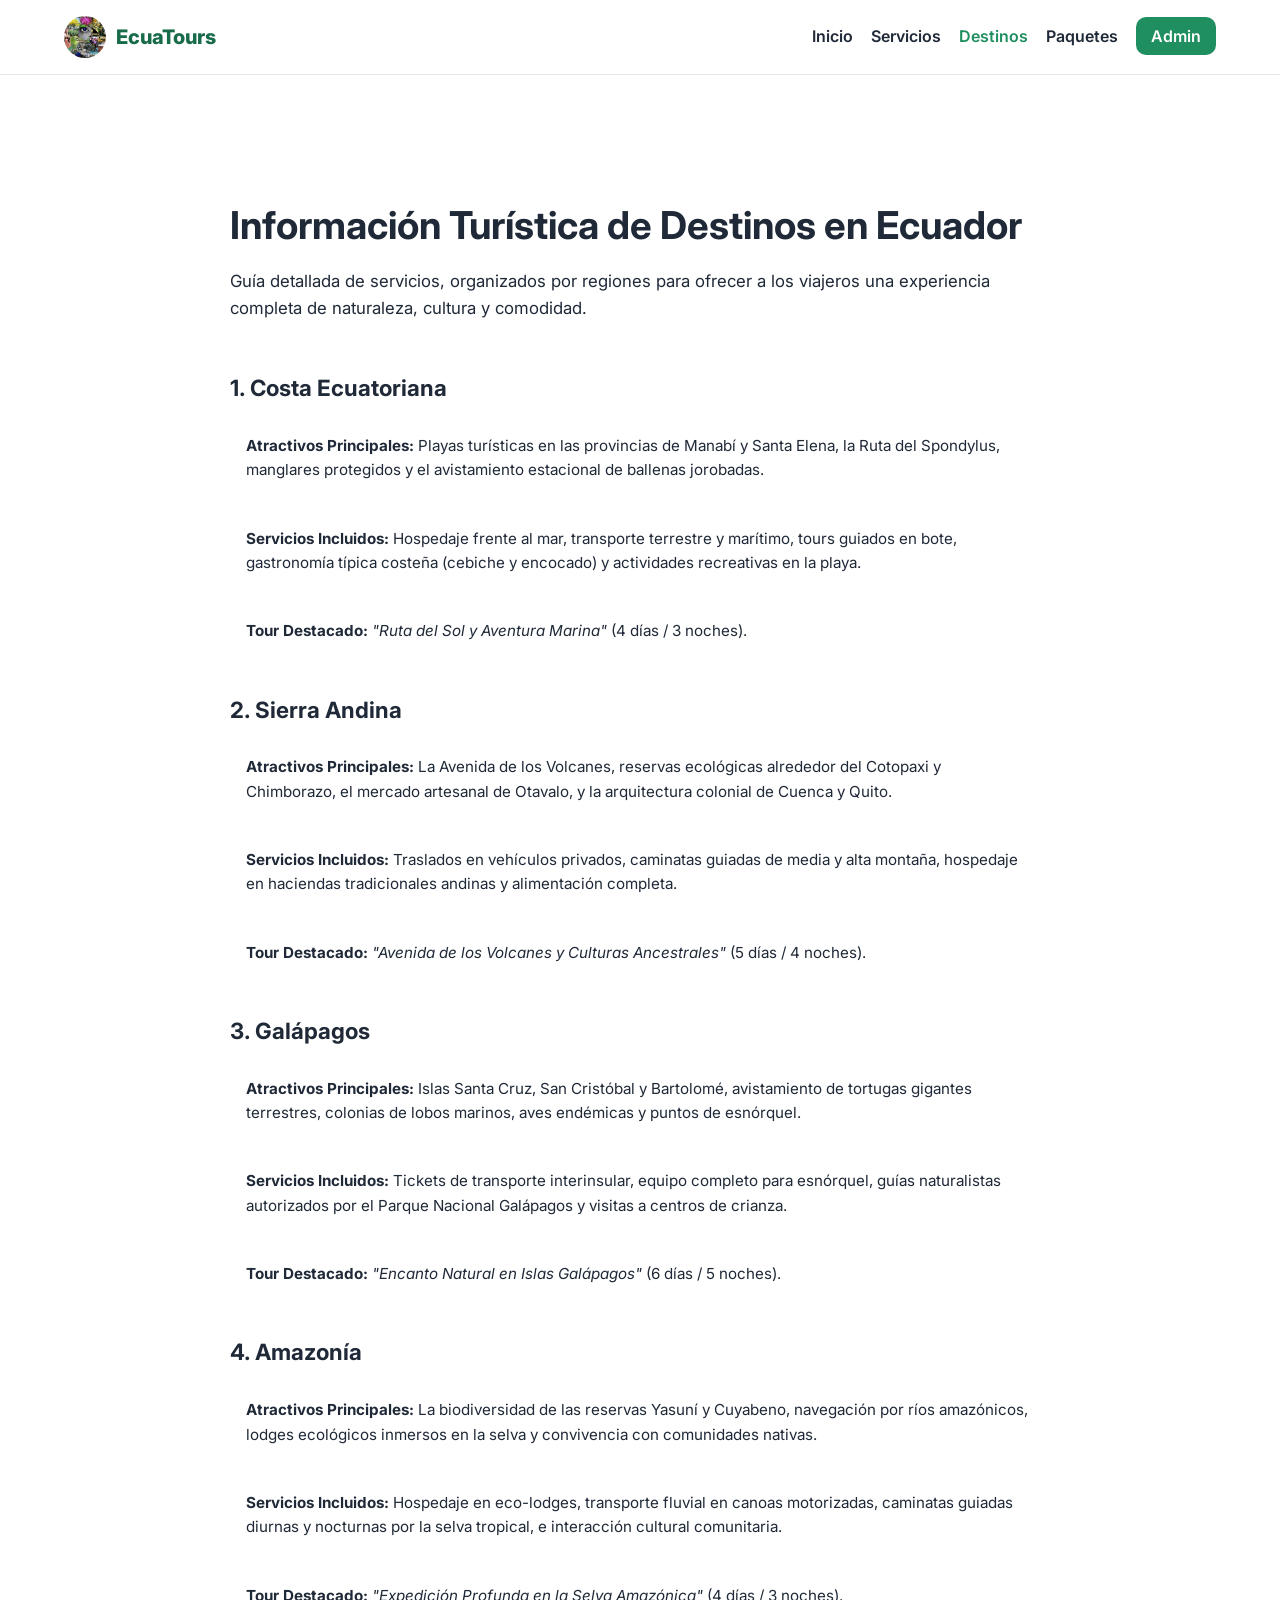
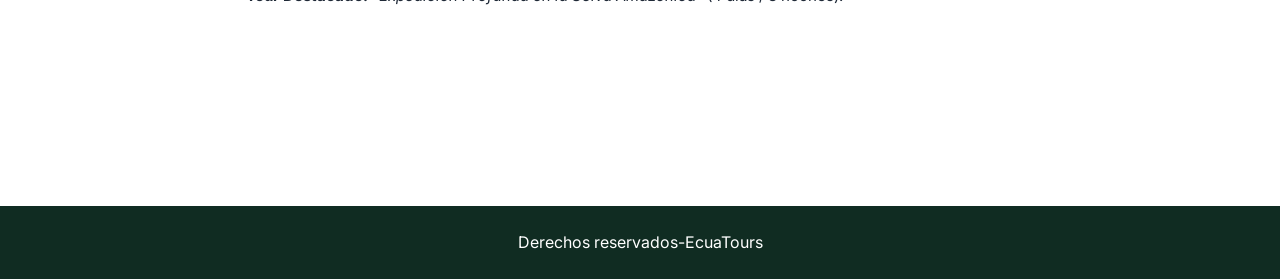
<file: informacion-destinos.html>
<!DOCTYPE html>
<html lang="es">
<head>
  <meta charset="UTF-8">
  <meta name="viewport" content="width=device-width, initial-scale=1.0">
  <title>Información de Destinos | EcuaTours</title>
  <link rel="preconnect" href="https://fonts.googleapis.com">
  <link rel="preconnect" href="https://fonts.gstatic.com" crossorigin>
  <link href="https://fonts.googleapis.com/css2?family=Inter:wght@400;500;600;700;800&display=swap" rel="stylesheet">
  <link rel="stylesheet" href="estilos.css">
  <style>
    .info-container {
      background: var(--paper);
      border: 1px solid var(--line);
      border-radius: 8px;
      box-shadow: var(--shadow);
      margin: 0 auto;
      max-width: 900px;
      padding: 2.5rem;
    }

    .info-container h1 {
      color: var(--ink);
      font-size: clamp(1.8rem, 4vw, 2.4rem);
      margin-bottom: 0.75rem;
    }

    .info-container .intro {
      border-bottom: 2px solid var(--line);
      color: var(--muted);
      font-size: 1.05rem;
      margin-bottom: 2rem;
      padding-bottom: 1rem;
    }

    .info-container h2 {
      color: var(--brand-dark);
      font-size: 1.4rem;
      margin-bottom: 0.75rem;
      margin-top: 2rem;
    }

    .info-container ul {
      list-style-type: none;
      padding-left: 0;
    }

    .info-container li {
      background-color: var(--soft);
      border-left: 4px solid var(--brand);
      border-radius: 8px;
      font-size: 0.95rem;
      margin-bottom: 0.75rem;
      padding: 1rem;
    }

    .info-container li strong {
      color: var(--ink);
    }
  </style>
</head>
<body>
  <header class="site-header">
    <nav class="navbar" aria-label="Navegación principal">
      <a class="brand" href="index.html" aria-label="Ir al inicio">
        <img class="brand-mark" src="biodiversidad.jpg" alt="Logo EcuaTours">
        <span>EcuaTours</span>
      </a>

      <button class="menu-toggle" type="button" aria-label="Abrir menú" aria-expanded="false">
        <span></span>
        <span></span>
      </button>

      <ul class="nav-links">
        <li><a href="index.html#inicio" class="nav-link">Inicio</a></li>
        <li><a href="index.html#servicios" class="nav-link">Servicios</a></li>
        <li><a href="informacion-destinos.html" class="nav-link active">Destinos</a></li>
        <li><a href="index.html#paquetes" class="nav-link">Paquetes</a></li>
        <li><a href="admin.html" class="nav-link nav-cta">Admin</a></li>
      </ul>
    </nav>
  </header>

  <main>
    <section class="section">
      <div class="info-container">
        <h1>Información Turística de Destinos en Ecuador</h1>
        <p class="intro">Guía detallada de servicios, organizados por regiones para ofrecer a los viajeros una experiencia completa de naturaleza, cultura y comodidad.</p>

        <h2>1. Costa Ecuatoriana</h2>
        <ul>
          <li><strong>Atractivos Principales:</strong> Playas turísticas en las provincias de Manabí y Santa Elena, la Ruta del Spondylus, manglares protegidos y el avistamiento estacional de ballenas jorobadas.</li>
          <li><strong>Servicios Incluidos:</strong> Hospedaje frente al mar, transporte terrestre y marítimo, tours guiados en bote, gastronomía típica costeña (cebiche y encocado) y actividades recreativas en la playa.</li>
          <li><strong>Tour Destacado:</strong> <em>"Ruta del Sol y Aventura Marina"</em> (4 días / 3 noches).</li>
        </ul>

        <h2>2. Sierra Andina</h2>
        <ul>
          <li><strong>Atractivos Principales:</strong> La Avenida de los Volcanes, reservas ecológicas alrededor del Cotopaxi y Chimborazo, el mercado artesanal de Otavalo, y la arquitectura colonial de Cuenca y Quito.</li>
          <li><strong>Servicios Incluidos:</strong> Traslados en vehículos privados, caminatas guiadas de media y alta montaña, hospedaje en haciendas tradicionales andinas y alimentación completa.</li>
          <li><strong>Tour Destacado:</strong> <em>"Avenida de los Volcanes y Culturas Ancestrales"</em> (5 días / 4 noches).</li>
        </ul>

        <h2>3. Galápagos</h2>
        <ul>
          <li><strong>Atractivos Principales:</strong> Islas Santa Cruz, San Cristóbal y Bartolomé, avistamiento de tortugas gigantes terrestres, colonias de lobos marinos, aves endémicas y puntos de esnórquel.</li>
          <li><strong>Servicios Incluidos:</strong> Tickets de transporte interinsular, equipo completo para esnórquel, guías naturalistas autorizados por el Parque Nacional Galápagos y visitas a centros de crianza.</li>
          <li><strong>Tour Destacado:</strong> <em>"Encanto Natural en Islas Galápagos"</em> (6 días / 5 noches).</li>
        </ul>

        <h2>4. Amazonía</h2>
        <ul>
          <li><strong>Atractivos Principales:</strong> La biodiversidad de las reservas Yasuní y Cuyabeno, navegación por ríos amazónicos, lodges ecológicos inmersos en la selva y convivencia con comunidades nativas.</li>
          <li><strong>Servicios Incluidos:</strong> Hospedaje en eco-lodges, transporte fluvial en canoas motorizadas, caminatas guiadas diurnas y nocturnas por la selva tropical, e interacción cultural comunitaria.</li>
          <li><strong>Tour Destacado:</strong> <em>"Expedición Profunda en la Selva Amazónica"</em> (4 días / 3 noches).</li>
        </ul>
      </div>
    </section>
  </main>

  <footer class="site-footer">
    <p>Derechos reservados-EcuaTours</p>
  </footer>

  <script>
    const menuButton = document.querySelector(".menu-toggle");
    const navLinks = document.querySelector(".nav-links");

    menuButton.addEventListener("click", () => {
      const isOpen = navLinks.classList.toggle("open");
      menuButton.setAttribute("aria-expanded", isOpen ? "true" : "false");
    });
  </script>
</body>
</html>
</file>
<file: estilos.css>
* {
  margin: 0;
  padding: 0;
  box-sizing: border-box;
}

:root {
  --verde: #1f8f5f;
  --verde-oscuro: #176b49;
  --verde-claro: #eaf7f0;
  --texto: #1f2937;
  --gris: #6b7280;
  --gris-claro: #f4f6f8;
  --blanco: #fff;
  --borde: #e5e7eb;
  --rojo: #c0392b;
  --whatsapp: #25d366;
}

html {
  scroll-behavior: smooth;
}

body {
  font-family: "Inter", sans-serif;
  color: var(--texto);
  background: var(--blanco);
  line-height: 1.6;
}

a {
  color: inherit;
  text-decoration: none;
}

button,
input,
select {
  font: inherit;
}

button {
  cursor: pointer;
}

img {
  display: block;
  max-width: 100%;
}

.hidden {
  display: none !important;
}


/* ================= HEADER ================= */

.site-header {
  position: sticky;
  top: 0;
  z-index: 100;
  background: rgba(255,255,255,.96);
  border-bottom: 1px solid var(--borde);
}

.navbar {
  max-width: 1200px;
  margin: auto;
  padding: 16px 24px;
  display: flex;
  align-items: center;
  justify-content: space-between;
  gap: 20px;
}

.brand {
  display: flex;
  align-items: center;
  gap: 10px;
  color: var(--verde-oscuro);
  font-size: 20px;
  font-weight: 800;
}

.brand-mark {
  width: 42px;
  height: 42px;
  border-radius: 50%;
  object-fit: cover;
}

.nav-links {
  display: flex;
  align-items: center;
  gap: 18px;
  list-style: none;
}

.nav-link {
  font-weight: 600;
}

.nav-link:hover,
.nav-link.active {
  color: var(--verde);
}

.nav-cta {
  padding: 9px 15px;
  border-radius: 10px;
  background: var(--verde);
  color: white;
}

.cart-link {
  display: flex;
  align-items: center;
  gap: 6px;
}

.cart-count {
  min-width: 22px;
  height: 22px;
  padding: 0 6px;
  display: inline-flex;
  align-items: center;
  justify-content: center;
  background: var(--verde);
  color: white;
  border-radius: 50px;
  font-size: 12px;
}

.menu-toggle {
  display: none;
  width: 34px;
  border: 0;
  background: transparent;
}

.menu-toggle span {
  display: block;
  height: 3px;
  margin: 6px 0;
  background: var(--texto);
  border-radius: 10px;
}


/* ================= BOTONES ================= */

.btn {
  border: 0;
  border-radius: 10px;
  padding: 11px 18px;
  display: inline-flex;
  justify-content: center;
  align-items: center;
  font-weight: 700;
  transition: .2s;
}

.btn-primary {
  background: var(--verde);
  color: white;
}

.btn-primary:hover {
  background: var(--verde-oscuro);
}

.btn-secondary,
.btn-outline {
  background: white;
  border: 1px solid var(--borde);
}

.btn-secondary {
  color: var(--verde-oscuro);
  border-color: var(--verde);
}

.btn-outline:hover {
  color: var(--verde);
  border-color: var(--verde);
}

.btn-small {
  padding: 8px 13px;
  font-size: 14px;
}


/* ================= HERO ================= */

.hero {
  min-height: 72vh;
  padding: 80px 24px;
  display: flex;
  align-items: center;
  background:
    linear-gradient(rgba(10,45,30,.62), rgba(10,45,30,.62)),
    url("biodiversidad.jpg") center/cover;
}

.hero-content {
  width: 100%;
  max-width: 1200px;
  margin: auto;
  color: white;
}

.hero h1 {
  max-width: 760px;
  margin: 12px 0 20px;
  font-size: clamp(38px, 6vw, 68px);
  line-height: 1.05;
}

.hero-text {
  max-width: 650px;
  font-size: 18px;
}

.hero-actions {
  margin-top: 28px;
  display: flex;
  gap: 12px;
  flex-wrap: wrap;
}

.eyebrow {
  color: var(--verde);
  text-transform: uppercase;
  letter-spacing: .12em;
  font-size: 13px;
  font-weight: 800;
}

.hero .eyebrow {
  color: #c8f5dd;
}


/* ================= SECCIONES ================= */

.section {
  max-width: 1200px;
  margin: auto;
  padding: 80px 24px;
}

.section-muted {
  max-width: none;
  background: var(--gris-claro);
}

.section-muted > * {
  max-width: 1200px;
  margin-left: auto;
  margin-right: auto;
}

.section-heading {
  max-width: 720px;
  margin-bottom: 40px;
}

.section-heading h2 {
  margin: 8px 0 10px;
  font-size: clamp(30px, 4vw, 44px);
}

.section-heading p:last-child {
  color: var(--gris);
}


/* ================= SERVICIOS ================= */

.service-grid {
  display: grid;
  grid-template-columns: repeat(4, 1fr);
  gap: 22px;
}

.service-card {
  padding: 28px 22px;
  border: 1px solid var(--borde);
  border-radius: 18px;
  background: white;
}

.service-card .icon {
  font-size: 40px;
}

.service-card h3 {
  margin: 12px 0 8px;
}

.service-card p {
  color: var(--gris);
}


/* ================= DESTINOS ================= */

.destination-grid--four {
  display: grid;
  grid-template-columns: repeat(4, 1fr);
  gap: 22px;
}

.destination-card {
  overflow: hidden;
  background: white;
  border: 1px solid var(--borde);
  border-radius: 18px;
}

.destination-card img {
  width: 100%;
  height: 210px;
  object-fit: cover;
}

.destination-card > div {
  padding: 20px;
}

.destination-card span {
  color: var(--verde);
  font-size: 13px;
  font-weight: 800;
}

.destination-card h3 {
  margin: 7px 0 10px;
}

.destination-card p {
  margin-bottom: 16px;
  color: var(--gris);
}


/* ================= PAQUETES ================= */

.catalog-tools {
  margin-bottom: 28px;
  display: flex;
  justify-content: space-between;
  gap: 20px;
  flex-wrap: wrap;
}

.filter-bar {
  display: flex;
  gap: 8px;
  flex-wrap: wrap;
}

.filter-btn {
  padding: 9px 14px;
  background: white;
  border: 1px solid var(--borde);
  border-radius: 50px;
}

.filter-btn.active {
  background: var(--verde);
  color: white;
  border-color: var(--verde);
}

.search-bar {
  min-width: 260px;
  padding: 0 12px;
  display: flex;
  align-items: center;
  border: 1px solid var(--borde);
  border-radius: 10px;
}

.search-bar input {
  width: 100%;
  padding: 11px;
  border: 0;
  outline: 0;
}

.package-grid {
  display: grid;
  grid-template-columns: repeat(3, 1fr);
  gap: 24px;
}

.package-card {
  overflow: hidden;
  background: white;
  border: 1px solid var(--borde);
  border-radius: 18px;
}

.package-media {
  position: relative;
}

.package-media img {
  width: 100%;
  height: 220px;
  object-fit: cover;
}

.badge {
  position: absolute;
  top: 14px;
  padding: 6px 10px;
  border-radius: 50px;
  font-size: 12px;
  font-weight: 800;
}

.badge-duration {
  left: 14px;
  background: rgba(255,255,255,.92);
}

.badge-category {
  right: 14px;
  color: white;
  text-transform: capitalize;
}

.badge-aventura { background: #0f766e; }
.badge-cultura { background: #7c3aed; }
.badge-relax { background: #0369a1; }

.package-body {
  padding: 20px;
}

.package-body p {
  margin: 10px 0 18px;
  color: var(--gris);
}

.package-footer {
  display: flex;
  justify-content: space-between;
  align-items: flex-end;
  gap: 14px;
}

.price {
  display: flex;
  flex-direction: column;
}

.price-label {
  color: var(--gris);
  font-size: 12px;
}

.price strong {
  font-size: 24px;
}

.package-actions {
  display: flex;
  gap: 8px;
}

.package-empty {
  margin-bottom: 20px;
  color: var(--gris);
}


/* ================= MODAL DESTINOS ================= */

.modal {
  position: fixed;
  inset: 0;
  z-index: 999;
  padding: 20px;
  display: flex;
  justify-content: center;
  align-items: center;
  background: rgba(0,0,0,.58);
}

.modal-card {
  position: relative;
  width: min(620px, 100%);
  max-height: 90vh;
  overflow-y: auto;
  padding: 28px;
  background: white;
  border-radius: 20px;
}

.modal-close {
  position: absolute;
  top: 14px;
  right: 18px;
  border: 0;
  background: transparent;
  font-size: 28px;
}

.modal-places-label {
  margin-top: 20px;
  font-weight: 700;
}

.place-tags {
  margin-top: 10px;
  display: flex;
  gap: 8px;
  flex-wrap: wrap;
  list-style: none;
}

.place-tags li {
  padding: 6px 10px;
  background: var(--verde-claro);
  color: var(--verde-oscuro);
  border-radius: 50px;
}


/* ================= CARRITO ================= */

.checkout-page {
  min-height: 80vh;
}

.checkout-shell {
  display: grid;
  grid-template-columns: 1.6fr .8fr;
  gap: 28px;
  align-items: start;
}

.checkout-items {
  display: flex;
  flex-direction: column;
  gap: 18px;
}

.checkout-item-card,
.order-summary-panel {
  padding: 22px;
  background: white;
  border: 1px solid var(--borde);
  border-radius: 18px;
}

.checkout-item-top {
  display: flex;
  justify-content: space-between;
  gap: 20px;
}

.checkout-type {
  display: inline-block;
  padding: 5px 10px;
  background: var(--verde-claro);
  color: var(--verde-oscuro);
  border-radius: 50px;
  font-size: 12px;
  font-weight: 700;
}

.checkout-item-top h3 {
  margin: 8px 0 6px;
}

.checkout-item-top p {
  color: var(--gris);
}

.cart-remove {
  height: fit-content;
  padding: 8px 12px;
  border: 0;
  border-radius: 9px;
  background: #fff0ee;
  color: var(--rojo);
}

.cart-edit-grid {
  margin-top: 22px;
  display: grid;
  grid-template-columns: repeat(4, 1fr);
  gap: 12px;
}

.cart-edit-field {
  display: flex;
  flex-direction: column;
  gap: 7px;
}

.cart-edit-field span {
  font-size: 13px;
  font-weight: 600;
}

.cart-edit-field input,
.cart-edit-field select,
.checkout-form input,
.checkout-form select {
  width: 100%;
  padding: 11px 12px;
  border: 1px solid var(--borde);
  border-radius: 10px;
  background: white;
  outline: 0;
}

.cart-edit-field input:focus,
.cart-edit-field select:focus,
.checkout-form input:focus,
.checkout-form select:focus {
  border-color: var(--verde);
  box-shadow: 0 0 0 3px rgba(31,143,95,.12);
}

.cart-edit-field input:disabled {
  background: var(--gris-claro);
}

.cart-extra-box,
.flash-itinerary {
  margin-top: 20px;
  padding: 18px;
  background: #f7faf8;
  border-radius: 14px;
}

.cart-extra-box {
  border: 1px solid #e4ebe7;
}

.cart-extra-box h4 {
  margin-bottom: 12px;
}

.cart-extra-box label {
  margin: 10px 0;
  display: flex;
  align-items: center;
  gap: 9px;
  color: var(--gris);
}

.cart-extra-box input {
  width: 17px;
  height: 17px;
  accent-color: var(--verde);
}

.flash-itinerary {
  border-left: 4px solid var(--verde);
}

.flash-itinerary p {
  margin: 8px 0;
  color: var(--gris);
}

.item-itinerary,
.item-cost-lines {
  margin-top: 18px;
}

.item-cost-lines > div,
.summary-lines > div {
  padding: 9px 0;
  display: flex;
  justify-content: space-between;
  gap: 15px;
  border-bottom: 1px solid var(--borde);
}

.item-total,
.grand-total-row {
  margin-top: 18px;
  padding-top: 16px;
  display: flex;
  justify-content: space-between;
  border-top: 2px solid var(--borde);
  font-size: 20px;
  font-weight: 700;
}

.order-summary-panel {
  position: sticky;
  top: 96px;
}

.checkout-form {
  margin-top: 16px;
  display: flex;
  flex-direction: column;
  gap: 7px;
}

.checkout-form input,
.checkout-form select {
  margin-bottom: 8px;
}

.summary-lines {
  margin-top: 20px;
}

.grand-total-row strong {
  color: var(--verde);
  font-size: 24px;
}

.cart-note {
  margin: 15px 0;
  color: var(--gris);
  font-size: 13px;
}

.btn-whatsapp-checkout,
.btn-cancel-order {
  width: 100%;
}

.btn-whatsapp-checkout {
  background: var(--whatsapp);
  color: white;
}

.btn-cancel-order {
  margin-top: 10px;
  background: white;
  color: var(--rojo);
  border: 1px solid #efc5bf;
}

.cart-empty {
  padding: 30px;
  text-align: center;
  border: 1px dashed var(--borde);
  border-radius: 14px;
  color: var(--gris);
}

.form-message {
  min-height: 24px;
  margin-top: 10px;
}


/* ================= ADMIN ================= */

.admin-page {
  max-width: 1200px;
  margin: auto;
  padding: 70px 24px;
}

.admin-header {
  margin-bottom: 30px;
}

.admin-grid {
  display: grid;
  grid-template-columns: repeat(3, 1fr);
  gap: 20px;
}

.admin-card {
  padding: 20px;
  border: 1px solid var(--borde);
  border-radius: 16px;
}

.admin-card p {
  color: var(--gris);
}

.admin-total {
  margin-top: 12px;
  color: var(--verde-oscuro);
  font-size: 20px;
  font-weight: 800;
}

.admin-services {
  margin-top: 12px;
  padding-left: 18px;
}

.admin-badge {
  display: inline-block;
  margin-top: 10px;
  padding: 5px 9px;
  background: var(--verde-claro);
  color: var(--verde-oscuro);
  border-radius: 50px;
  font-size: 12px;
  font-weight: 800;
}


/* ================= FOOTER ================= */

.site-footer {
  margin-top: 50px;
  padding: 24px;
  text-align: center;
  background: #102c22;
  color: white;
}


/* ================= RESPONSIVE ================= */

@media (max-width: 980px) {
  .service-grid,
  .destination-grid--four,
  .package-grid,
  .admin-grid {
    grid-template-columns: repeat(2, 1fr);
  }

  .checkout-shell {
    grid-template-columns: 1fr;
  }

  .order-summary-panel {
    position: static;
  }

  .cart-edit-grid {
    grid-template-columns: repeat(2, 1fr);
  }
}


@media (max-width: 760px) {
  .menu-toggle {
    display: block;
  }

  .nav-links {
    display: none;
    position: absolute;
    top: 75px;
    left: 16px;
    right: 16px;
    padding: 16px;
    flex-direction: column;
    align-items: stretch;
    background: white;
    border: 1px solid var(--borde);
    border-radius: 14px;
  }

  .nav-links.open {
    display: flex;
  }

  .service-grid,
  .destination-grid--four,
  .package-grid,
  .admin-grid,
  .cart-edit-grid {
    grid-template-columns: 1fr;
  }

  .package-footer,
  .checkout-item-top {
    flex-direction: column;
  }

  .package-actions {
    flex-direction: column;
  }

  .catalog-tools {
    flex-direction: column;
  }

  .search-bar {
    min-width: 100%;
  }
}
</file>
